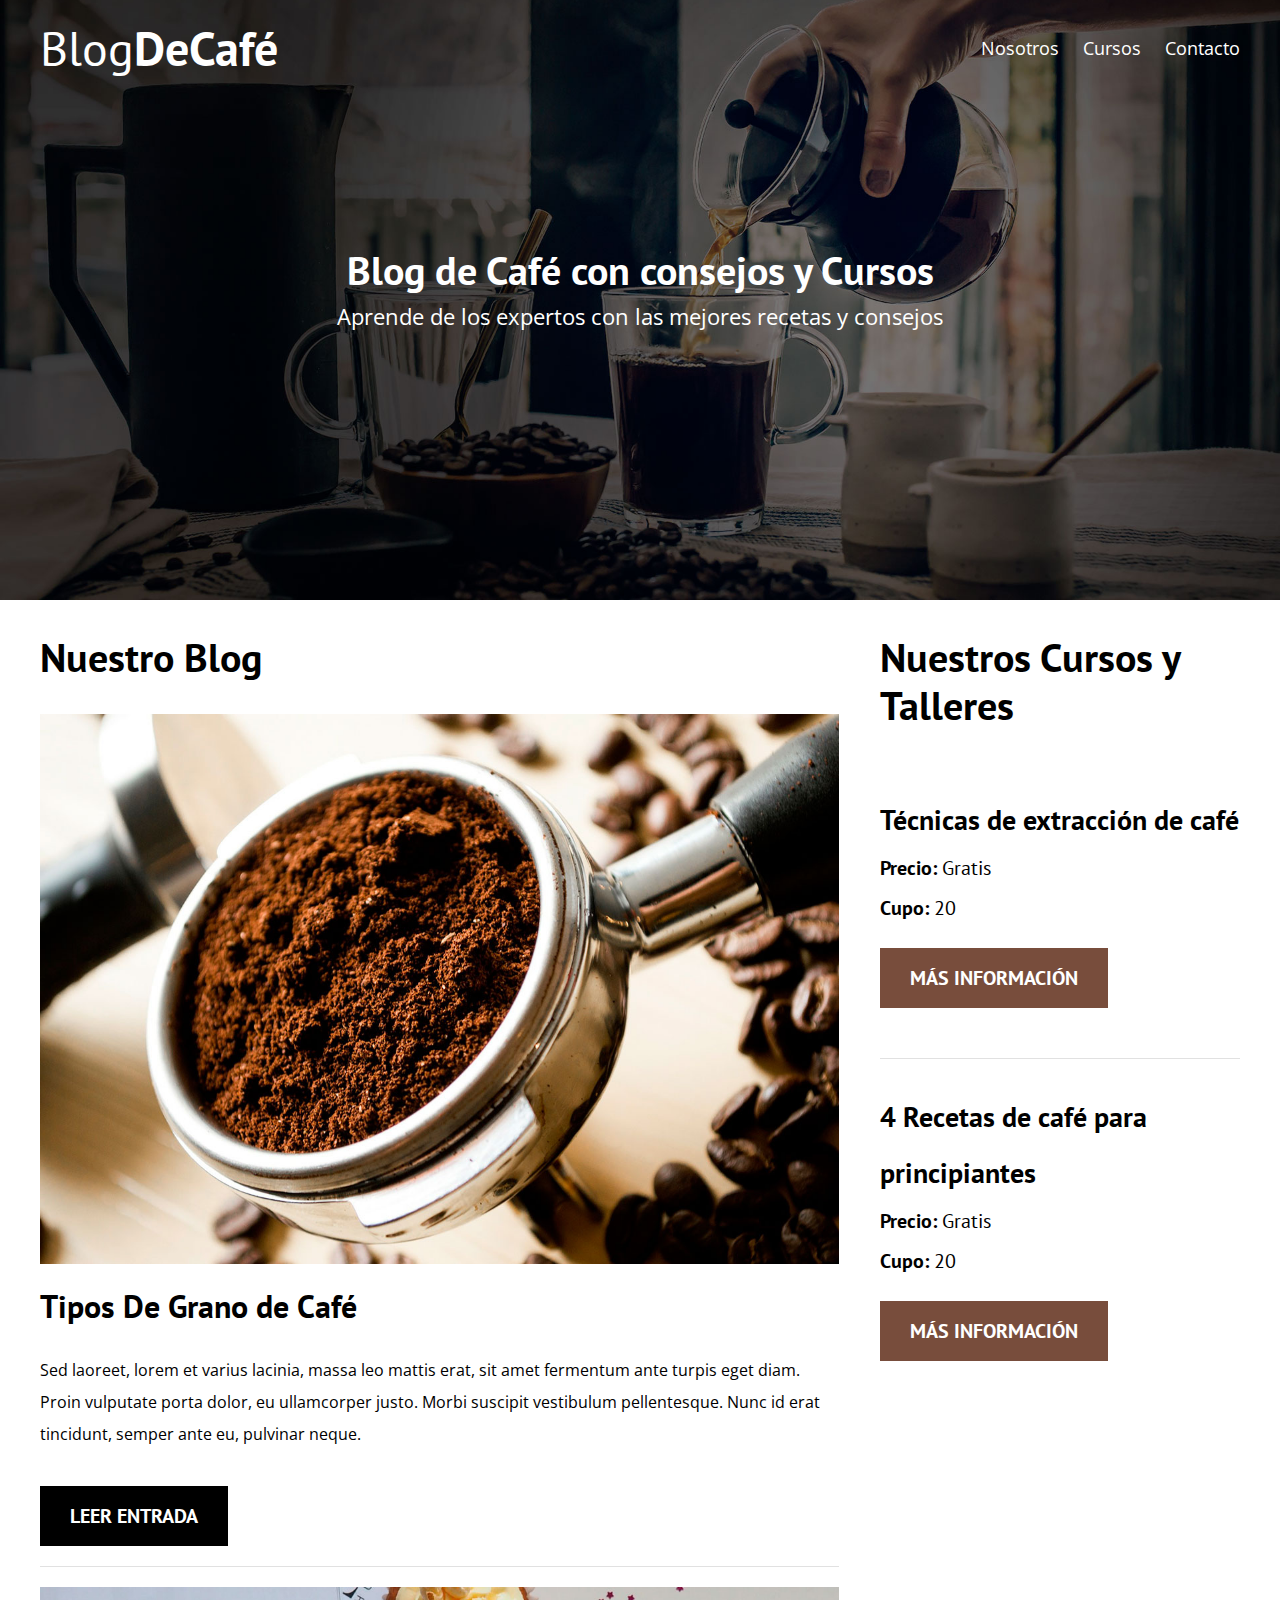
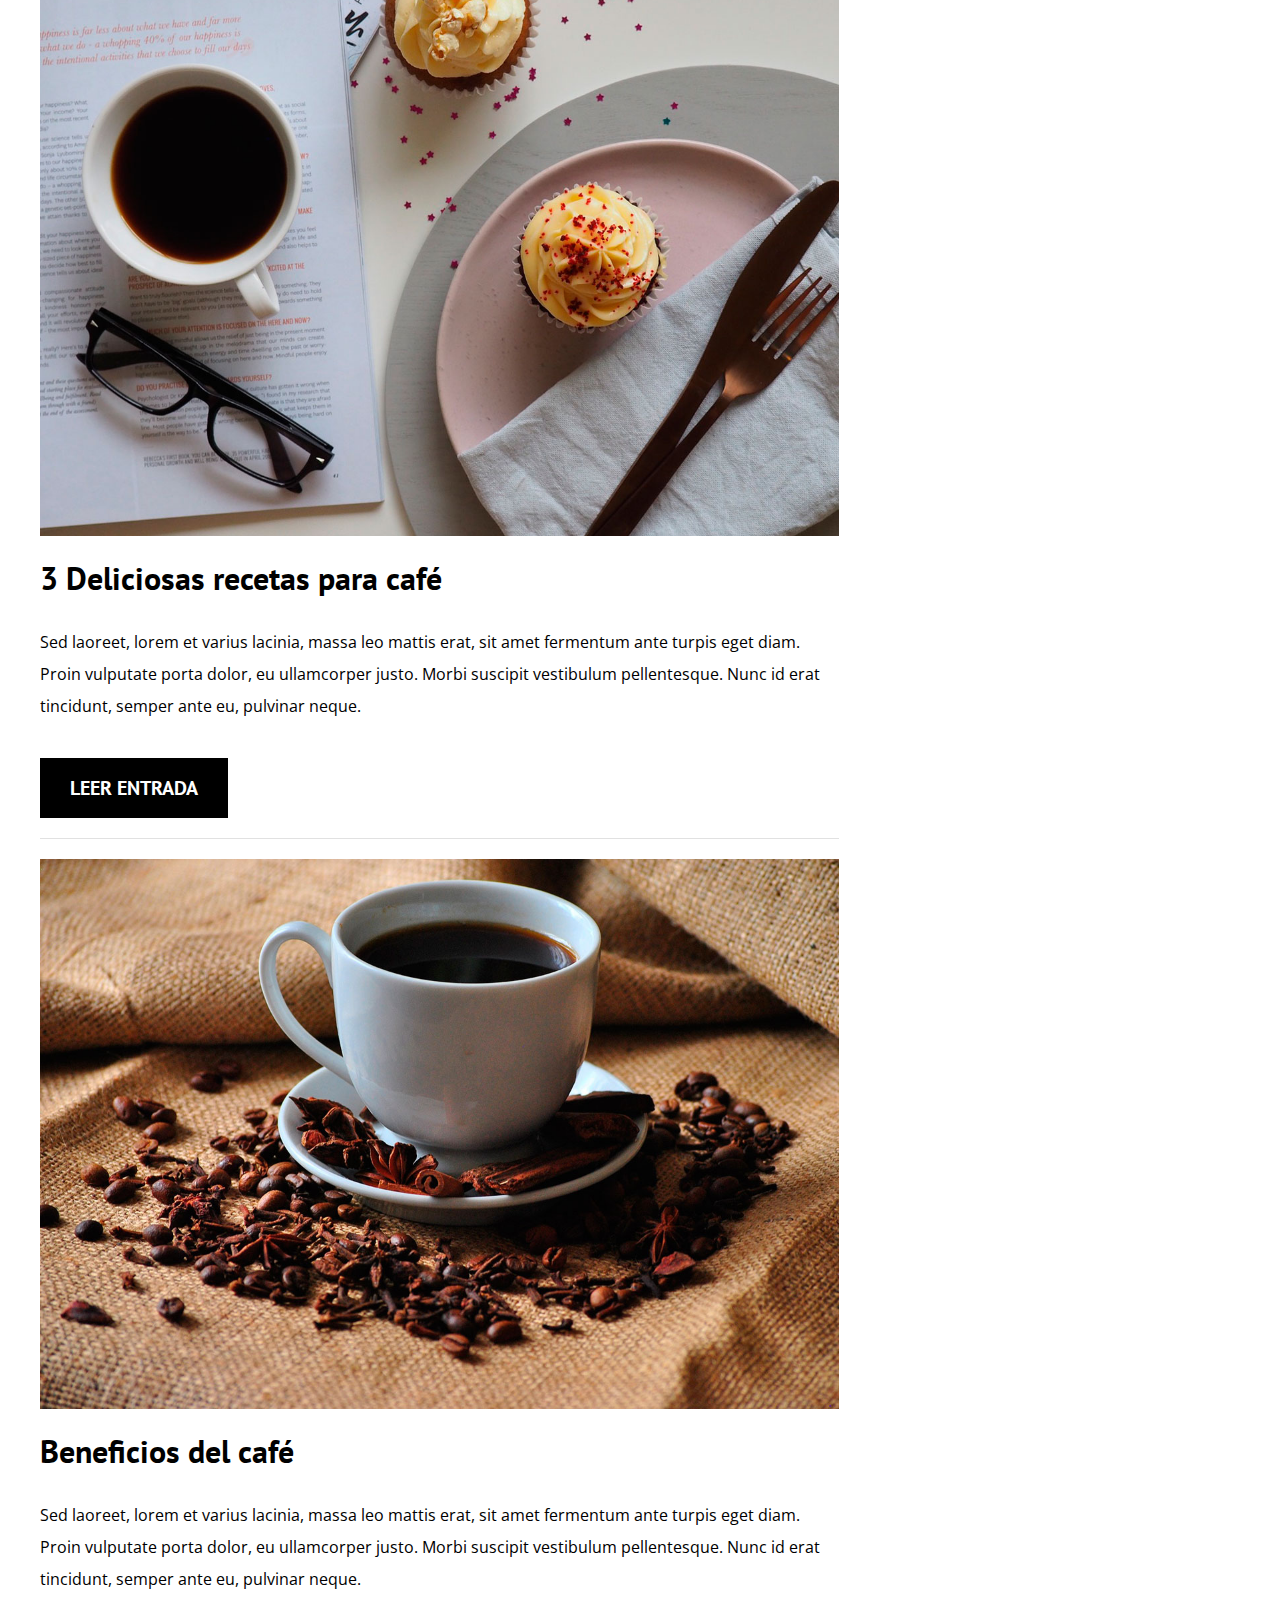
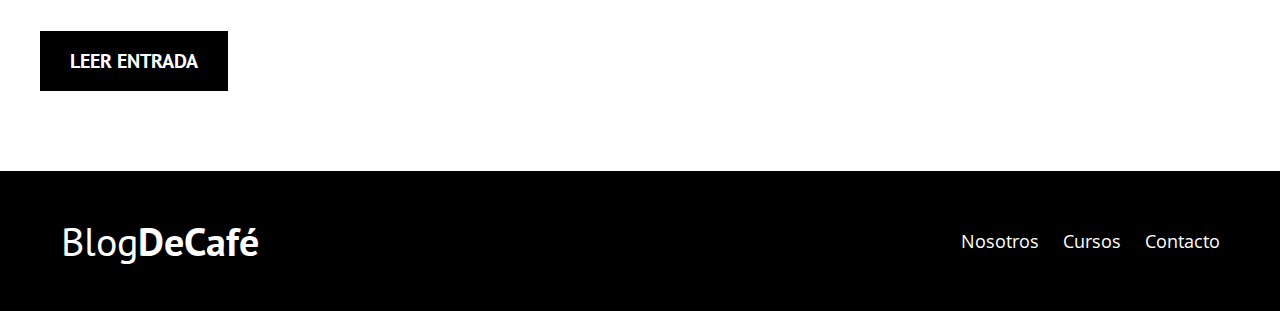
<file: Blog Cafe/index.html>
<!DOCTYPE html>
<html lang="en">
<head>
    <meta charset="UTF-8">
    <meta name="viewport" content="width=device-width, initial-scale=1.0">
    <meta http-equiv="X-UA-Compatible" content="ie=edge">
    <title>Blog de Café</title>
    <link href="https://fonts.googleapis.com/css?family=Open+Sans|PT+Sans:400,700" rel="stylesheet">
    <link rel="stylesheet" href="css/normalize.css">
    <link rel="stylesheet" href="css/style.css">
</head>
<body>

    <header class="site-header">
        <div class="contenedor">
            <div class="barra">
                <a href="/">
                    <h1 class="no-margin">Blog<span>DeCafé</span></h1>
                </a>
                <nav class="navegacion">
                    <a href="nosotros.html">Nosotros</a>
                    <a href="cursos.html">Cursos</a>
                    <a href="contacto.html">Contacto</a>
                </nav>
            </div><!--barra-->

            <div class="texto-header">
                <h2 class="no-margin">Blog de Café con consejos y Cursos</h2>
                <p class="no-margin">Aprende de los expertos con las mejores recetas y consejos</p>
            </div>

        </div><!--contenedor-->
    </header>

    <div class="contenido-principal contenedor">
        <main class="blog">
            <h2>Nuestro Blog</h2>
            <article class="entrada-blog">
                <div class="imagen">
                    <img src="img/blog1.jpg" alt="Imagen blog">
                </div><!--imagen-->
                <div class="contenido-blog">
                    <h3 class="no-margin">Tipos De Grano de Café</h3>
                    <p>Sed laoreet, lorem et varius lacinia, massa leo mattis erat, sit amet fermentum ante turpis eget diam. Proin vulputate porta dolor, eu ullamcorper justo. Morbi suscipit vestibulum pellentesque. Nunc id erat tincidunt, semper ante eu, pulvinar neque.</p>
                    <a href="entrada.html" class="btn btn-primario">Leer Entrada</a>
                </div>
            </article>
            <article class="entrada-blog">
                <div class="imagen">
                    <img src="img/blog2.jpg" alt="Imagen blog">
                </div><!--imagen-->
                <div class="contenido-blog">
                    <h3 class="no-margin">3 Deliciosas recetas para café</h3>
                    <p>Sed laoreet, lorem et varius lacinia, massa leo mattis erat, sit amet fermentum ante turpis eget diam. Proin vulputate porta dolor, eu ullamcorper justo. Morbi suscipit vestibulum pellentesque. Nunc id erat tincidunt, semper ante eu, pulvinar neque.</p>
                    <a href="entrada.html" class="btn btn-primario">Leer Entrada</a>
                </div>
            </article>
            <article class="entrada-blog">
                <div class="imagen">
                    <img src="img/blog3.jpg" alt="Imagen blog">
                </div><!--imagen-->
                <div class="contenido-blog">
                    <h3 class="no-margin">Beneficios del café</h3>
                    <p>Sed laoreet, lorem et varius lacinia, massa leo mattis erat, sit amet fermentum ante turpis eget diam. Proin vulputate porta dolor, eu ullamcorper justo. Morbi suscipit vestibulum pellentesque. Nunc id erat tincidunt, semper ante eu, pulvinar neque.</p>
                    <a href="entrada.html" class="btn btn-primario">Leer Entrada</a>
                </div>
            </article>
        </main>
        <aside class="cursos">
            <h2>Nuestros Cursos y Talleres</h2>

            <ul class="cursos-lista">
                <li class="curso">
                    <h4 class="no-margin">Técnicas de extracción de café</h4>
                    <p class="no-margin">Precio: <span>Gratis</span> </p>
                    <p class="no-margin">Cupo: <span>20</span> </p>
                    <a href="cursos.html" class="btn btn-secundario">Más Información</a>
                </li>
                <li class="curso">
                    <h4 class="no-margin">4 Recetas de café para principiantes</h4>
                    <p class="no-margin">Precio: <span>Gratis</span> </p>
                    <p class="no-margin">Cupo: <span>20</span> </p>
                    <a href="cursos.html" class="btn btn-secundario">Más Información</a>
                </li>
            </ul>
        </aside>
    </div><!--contenido-principal-->
    
    <footer class="site-footer">
        <div class="contenedor">
            <div class="barra">
                <p class="no-margin">Blog<span>DeCafé</span></p>

                <nav class="navegacion">
                    <a href="nosotros.html">Nosotros</a>
                    <a href="cursos.html">Cursos</a>
                    <a href="contacto.html">Contacto</a>
                </nav>
            </div>
        </div>
    </footer>
</body>
</html>
</file>
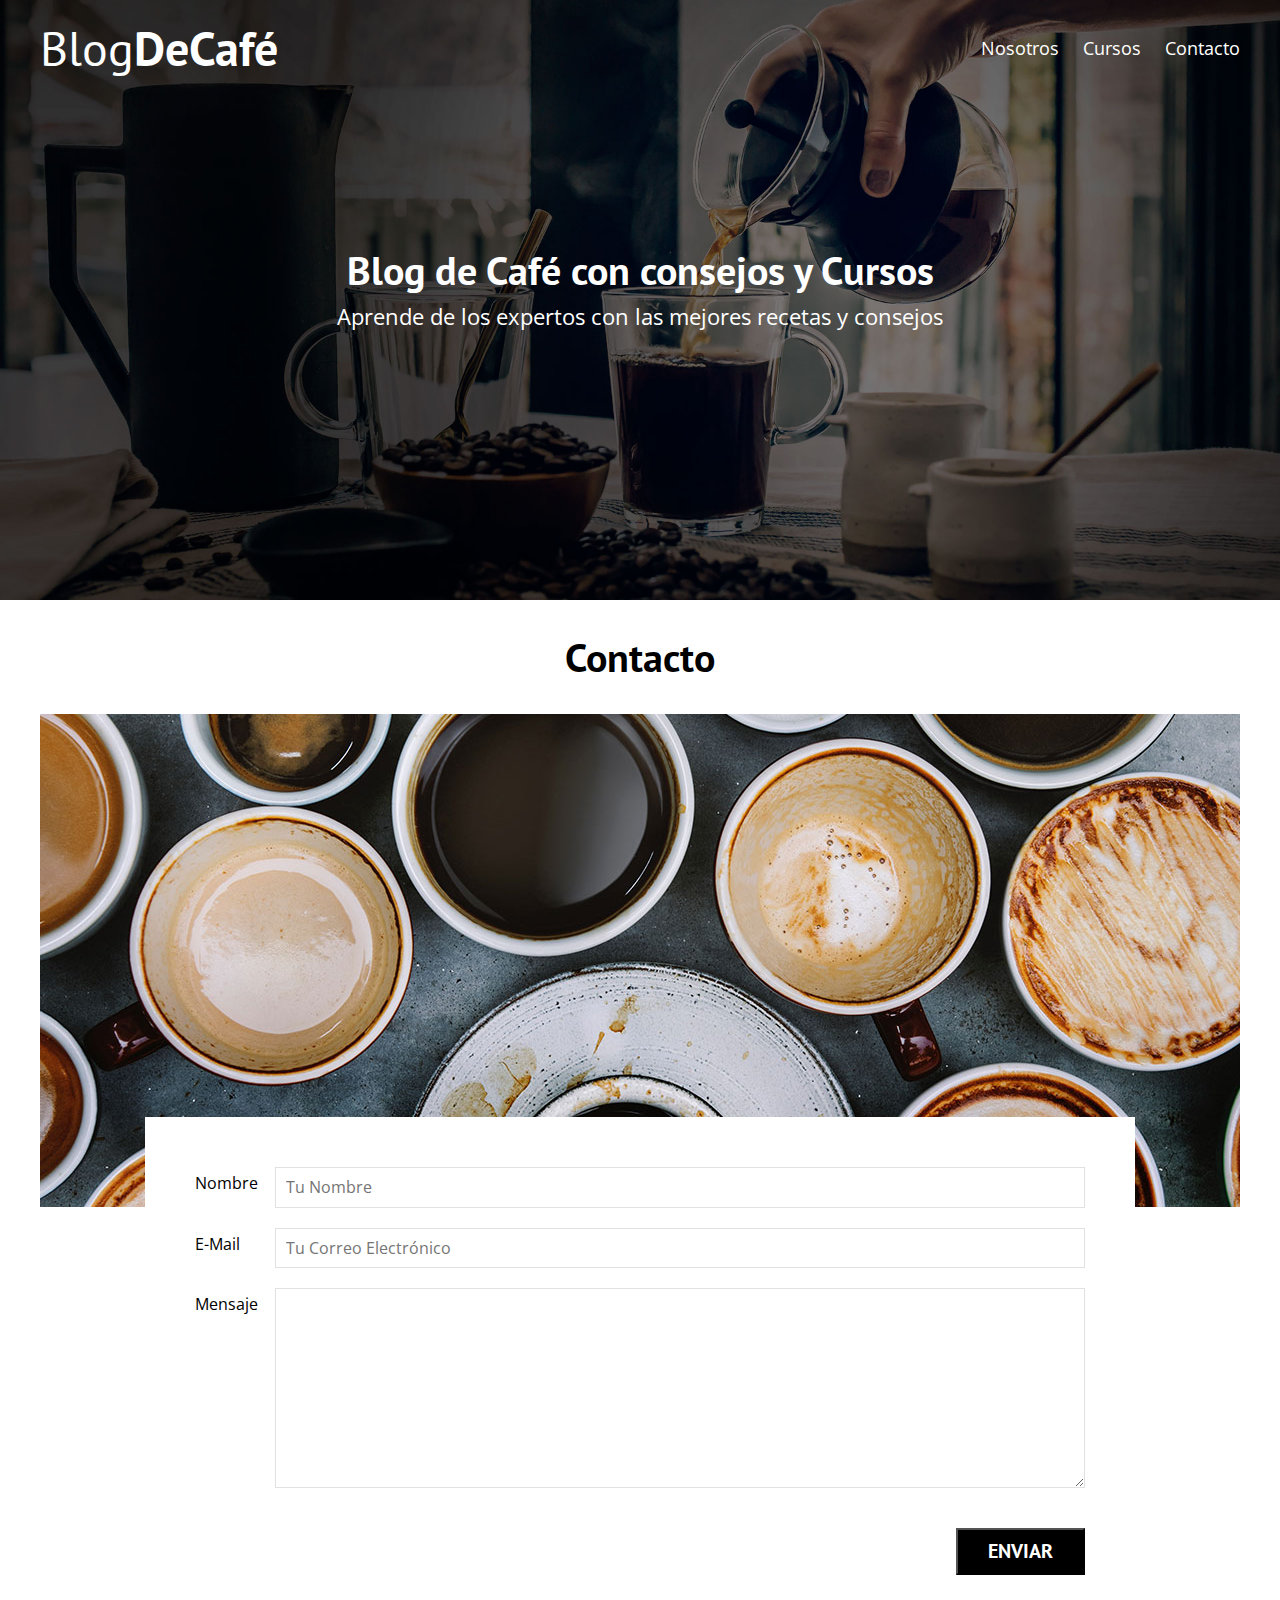
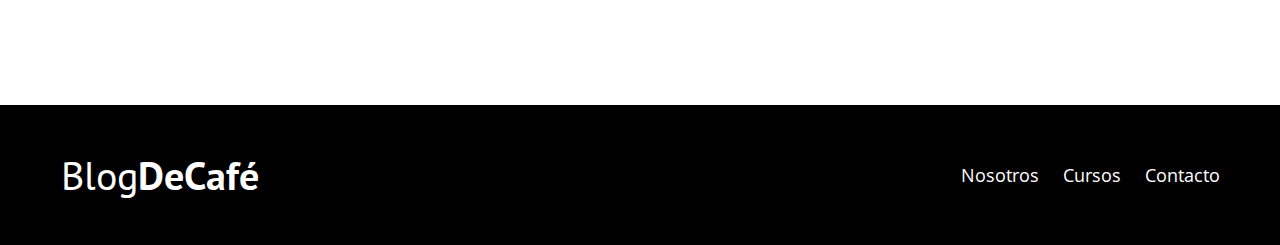
<file: Blog Cafe/contacto.html>
<!DOCTYPE html>
<html lang="en">
<head>
    <meta charset="UTF-8">
    <meta name="viewport" content="width=device-width, initial-scale=1.0">
    <meta http-equiv="X-UA-Compatible" content="ie=edge">
    <title>Blog de Café</title>
    <link href="https://fonts.googleapis.com/css?family=Open+Sans|PT+Sans:400,700" rel="stylesheet">
    <link rel="stylesheet" href="css/normalize.css">
    <link rel="stylesheet" href="css/style.css">
</head>
<body>

    <header class="site-header">
        <div class="contenedor">
            <div class="barra">
                <a href="/">
                    <h1 class="no-margin">Blog<span>DeCafé</span></h1>
                </a>
                <nav class="navegacion">
                    <a href="nosotros.html">Nosotros</a>
                    <a href="cursos.html">Cursos</a>
                    <a href="contacto.html">Contacto</a>
                </nav>
            </div><!--barra-->

            <div class="texto-header">
                <h2 class="no-margin">Blog de Café con consejos y Cursos</h2>
                <p class="no-margin">Aprende de los expertos con las mejores recetas y consejos</p>
            </div>

        </div><!--contenedor-->
    </header>


    
    <main class="contenedor">
        <h2 class="centrar-texto">Contacto</h2>

        <div class="grid centrar-columnas">
            <div class="columnas-12">
                <img src="img/contacto.jpg" alt="imagen contacto">
            </div>

            <div class="columnas-10 formulario-contacto">
                <form action="#">
                    <div class="campo">
                        <label for="nombre">Nombre</label>
                        <input type="text" id="nombre" placeholder="Tu Nombre">
                    </div>
                    <div class="campo">
                        <label for="email">E-Mail</label>
                        <input type="email" id="email" placeholder="Tu Correo Electrónico">
                    </div>
                    <div class="campo mensaje">
                        <label for="mensaje">Mensaje</label>
                        <textarea id="mensaje"></textarea>
                    </div>
                    <div class="campo enviar">
                        <input type="submit" value="Enviar" class="btn btn-primario">
                    </div>
                </form>
            </div>
        </div>

    </main>


    <footer class="site-footer">
        <div class="contenedor">
            <div class="barra">
                <p class="no-margin">Blog<span>DeCafé</span></p>

                <nav class="navegacion">
                    <a href="nosotros.html">Nosotros</a>
                    <a href="cursos.html">Cursos</a>
                    <a href="contacto.html">Contacto</a>
                </nav>
            </div>
        </div>
    </footer>
</body>
</html>
</file>
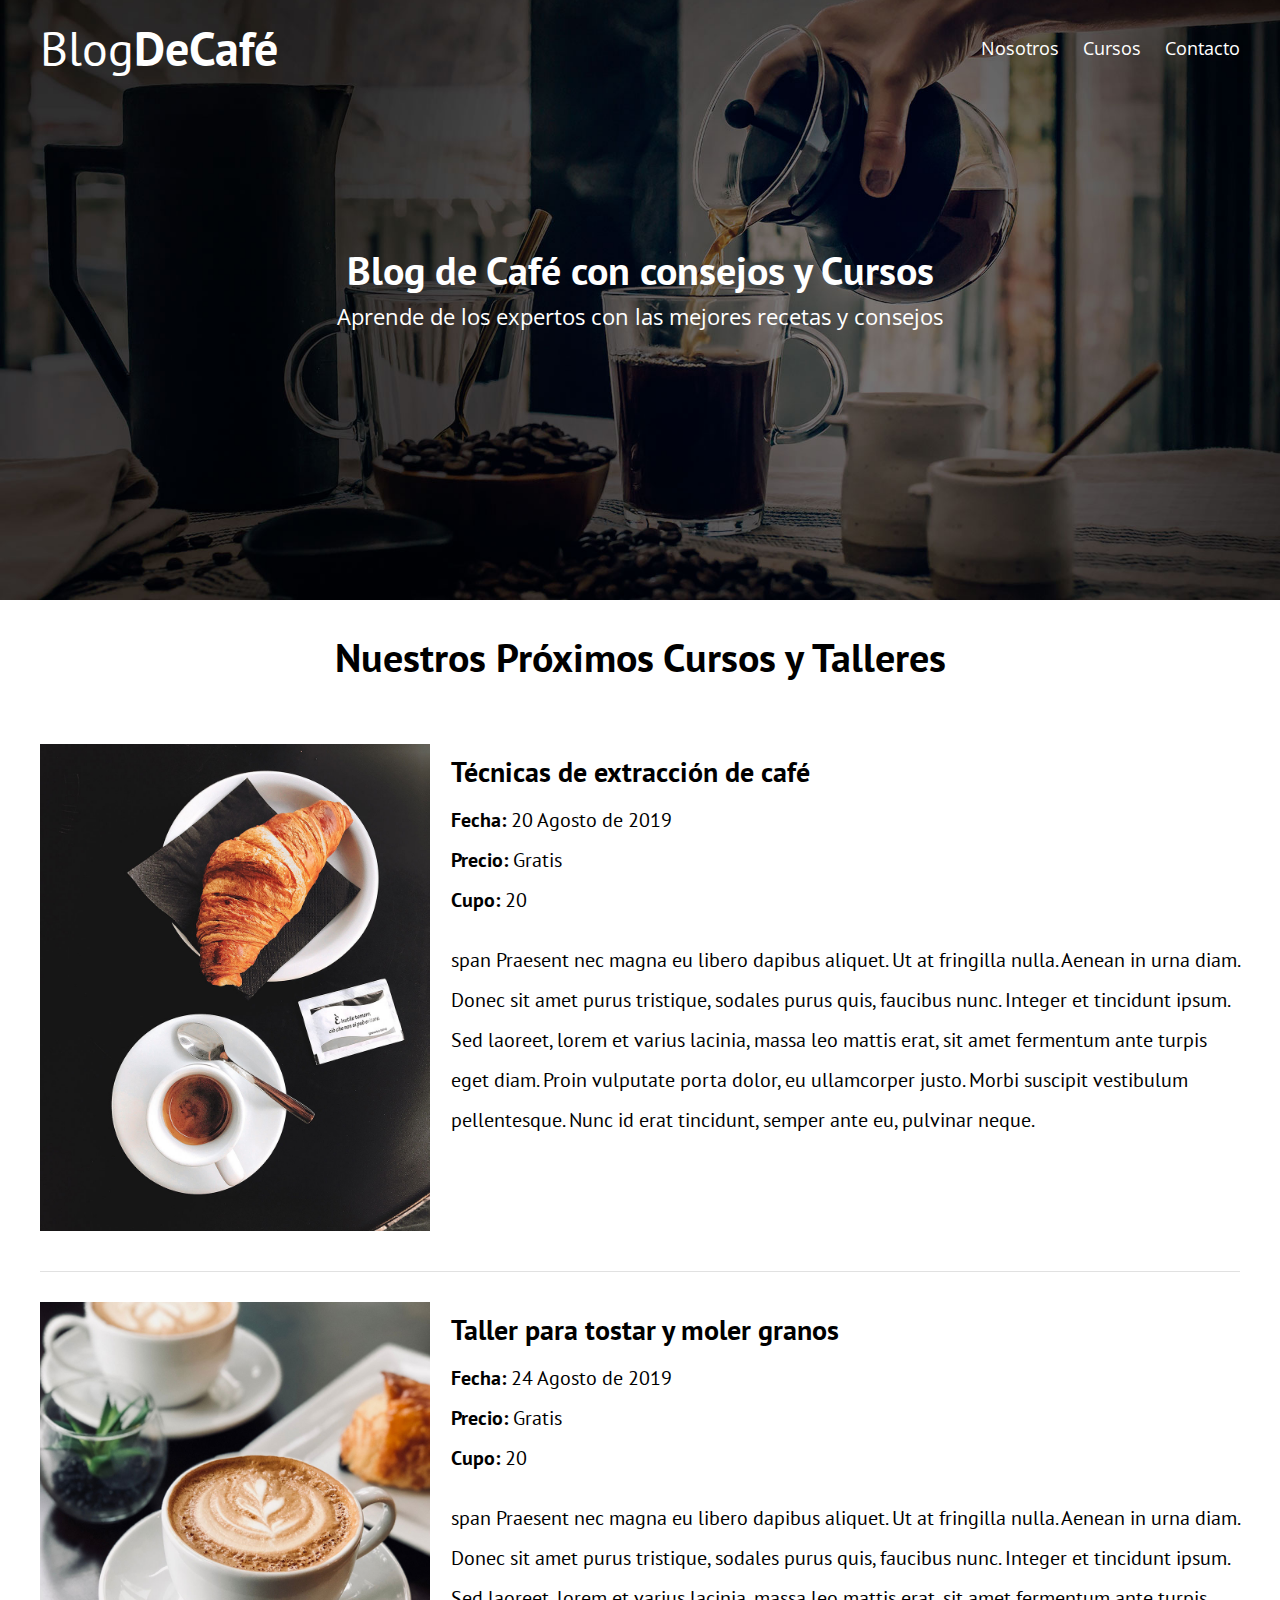
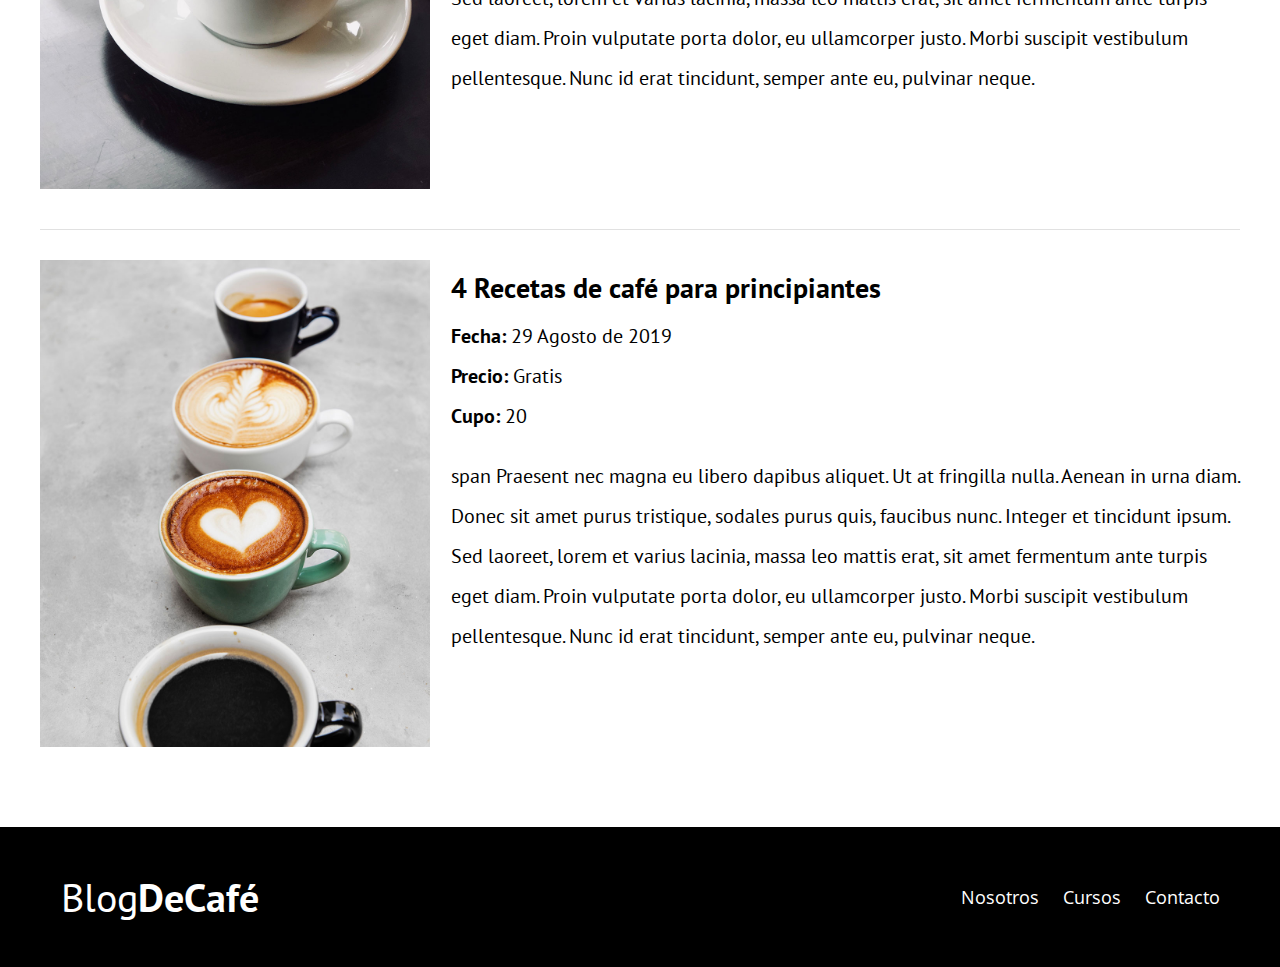
<file: Blog Cafe/cursos.html>
<!DOCTYPE html>
<html lang="en">
<head>
    <meta charset="UTF-8">
    <meta name="viewport" content="width=device-width, initial-scale=1.0">
    <meta http-equiv="X-UA-Compatible" content="ie=edge">
    <title>Blog de Café</title>
    <link href="https://fonts.googleapis.com/css?family=Open+Sans|PT+Sans:400,700" rel="stylesheet">
    <link rel="stylesheet" href="css/normalize.css">
    <link rel="stylesheet" href="css/style.css">
</head>
<body>

    <header class="site-header">
        <div class="contenedor">
            <div class="barra">
                <a href="/">
                    <h1 class="no-margin">Blog<span>DeCafé</span></h1>
                </a>
                <nav class="navegacion">
                    <a href="nosotros.html">Nosotros</a>
                    <a href="cursos.html">Cursos</a>
                    <a href="contacto.html">Contacto</a>
                </nav>
            </div><!--barra-->

            <div class="texto-header">
                <h2 class="no-margin">Blog de Café con consejos y Cursos</h2>
                <p class="no-margin">Aprende de los expertos con las mejores recetas y consejos</p>
            </div>

        </div><!--contenedor-->
    </header>

    <main class="contenedor">
        <h2 class="centrar-texto">Nuestros Próximos Cursos y Talleres</h2>

        <article class="curso grid">
            <div class="columnas-4">
                <img src="img/curso1.jpg" alt="Imagen Curso">
            </div>
            <div class="columnas-8">
                <h4 class="no-margin">Técnicas de extracción de café</h4>
                <p class="no-margin">Fecha: <span>20 Agosto de 2019</span> </p>
                <p class="no-margin">Precio: <span>Gratis</span> </p>
                <p class="no-margin">Cupo: <span>20</span> </p>

                <p class="descripcion">span Praesent nec magna eu libero dapibus aliquet. Ut at fringilla nulla. Aenean in urna diam. Donec sit amet purus tristique, sodales purus quis, faucibus nunc. Integer et tincidunt ipsum. Sed laoreet, lorem et varius lacinia, massa leo mattis erat, sit amet fermentum ante turpis eget diam. Proin vulputate porta dolor, eu ullamcorper justo. Morbi suscipit vestibulum pellentesque. Nunc id erat tincidunt, semper ante eu, pulvinar neque.</p>
            </div>
        </article>

        <article class="curso grid">
            <div class="columnas-4">
                <img src="img/curso2.jpg" alt="Imagen Curso">
            </div>
            <div class="columnas-8">
                <h4 class="no-margin">Taller para tostar y moler granos</h4>
                <p class="no-margin">Fecha: <span>24 Agosto de 2019</span> </p>
                <p class="no-margin">Precio: <span>Gratis</span> </p>
                <p class="no-margin">Cupo: <span>20</span> </p>

                <p class="descripcion">span Praesent nec magna eu libero dapibus aliquet. Ut at fringilla nulla. Aenean in urna diam. Donec sit amet purus tristique, sodales purus quis, faucibus nunc. Integer et tincidunt ipsum. Sed laoreet, lorem et varius lacinia, massa leo mattis erat, sit amet fermentum ante turpis eget diam. Proin vulputate porta dolor, eu ullamcorper justo. Morbi suscipit vestibulum pellentesque. Nunc id erat tincidunt, semper ante eu, pulvinar neque.</p>
            </div>
        </article>
    
        <article class="curso grid">
            <div class="columnas-4">
                <img src="img/curso3.jpg" alt="Imagen Curso">
            </div>
            <div class="columnas-8">
                <h4 class="no-margin">4 Recetas de café para principiantes</h4>
                <p class="no-margin">Fecha: <span>29 Agosto de 2019</span> </p>
                <p class="no-margin">Precio: <span>Gratis</span> </p>
                <p class="no-margin">Cupo: <span>20</span> </p>

                <p class="descripcion">span Praesent nec magna eu libero dapibus aliquet. Ut at fringilla nulla. Aenean in urna diam. Donec sit amet purus tristique, sodales purus quis, faucibus nunc. Integer et tincidunt ipsum. Sed laoreet, lorem et varius lacinia, massa leo mattis erat, sit amet fermentum ante turpis eget diam. Proin vulputate porta dolor, eu ullamcorper justo. Morbi suscipit vestibulum pellentesque. Nunc id erat tincidunt, semper ante eu, pulvinar neque.</p>
            </div>
        </article>
    </main>

    <footer class="site-footer">
        <div class="contenedor">
            <div class="barra">
                <p class="no-margin">Blog<span>DeCafé</span></p>

                <nav class="navegacion">
                    <a href="nosotros.html">Nosotros</a>
                    <a href="cursos.html">Cursos</a>
                    <a href="contacto.html">Contacto</a>
                </nav>
            </div>
        </div>
    </footer>
</body>
</html>
</file>
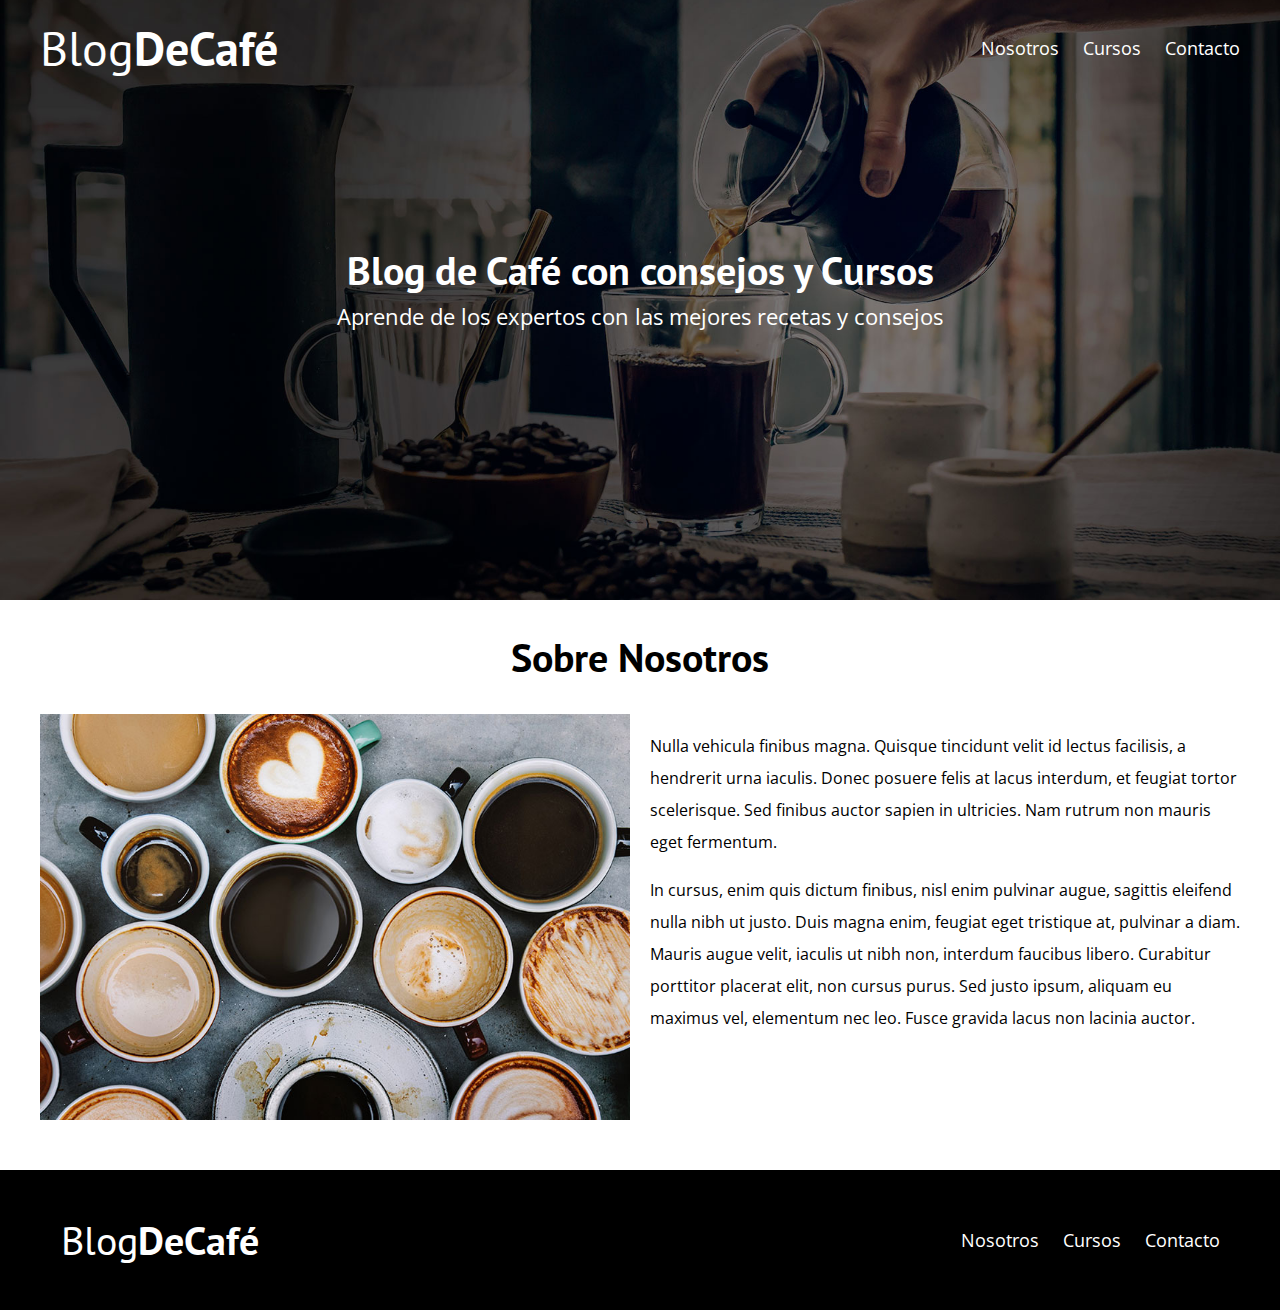
<file: Blog Cafe/nosotros.html>
<!DOCTYPE html>
<html lang="en">
<head>
    <meta charset="UTF-8">
    <meta name="viewport" content="width=device-width, initial-scale=1.0">
    <meta http-equiv="X-UA-Compatible" content="ie=edge">
    <title>Blog de Café</title>
    <link href="https://fonts.googleapis.com/css?family=Open+Sans|PT+Sans:400,700" rel="stylesheet">
    <link rel="stylesheet" href="css/normalize.css">
    <link rel="stylesheet" href="css/style.css">
</head>
<body>

    <header class="site-header">
        <div class="contenedor">
            <div class="barra">
                <a href="/">
                    <h1 class="no-margin">Blog<span>DeCafé</span></h1>
                </a>
                <nav class="navegacion">
                    <a href="nosotros.html">Nosotros</a>
                    <a href="cursos.html">Cursos</a>
                    <a href="contacto.html">Contacto</a>
                </nav>
            </div><!--barra-->

            <div class="texto-header">
                <h2 class="no-margin">Blog de Café con consejos y Cursos</h2>
                <p class="no-margin">Aprende de los expertos con las mejores recetas y consejos</p>
            </div>

        </div><!--contenedor-->
    </header>


    <main class="contenedor">
        <h2 class="centrar-texto">Sobre Nosotros</h2>
        <div class="grid">
            <div class="columnas-6">
                <img src="img/nosotros.jpg" alt="Imagen Nosotros">
            </div>
            <div class="columnas-6">
                <p>Nulla vehicula finibus magna. Quisque tincidunt velit id lectus facilisis, a hendrerit urna iaculis. Donec posuere felis at lacus interdum, et feugiat tortor scelerisque. Sed finibus auctor sapien in ultricies. Nam rutrum non mauris eget fermentum.</p>
                
                <p>In cursus, enim quis dictum finibus, nisl enim pulvinar augue, sagittis eleifend nulla nibh ut justo. Duis magna enim, feugiat eget tristique at, pulvinar a diam. Mauris augue velit, iaculis ut nibh non, interdum faucibus libero. Curabitur porttitor placerat elit, non cursus purus. Sed justo ipsum, aliquam eu maximus vel, elementum nec leo. Fusce gravida lacus non lacinia auctor.</p>
            </div>
        </div>
    </main>


    <footer class="site-footer">
        <div class="contenedor">
            <div class="barra">
                <p class="no-margin">Blog<span>DeCafé</span></p>

                <nav class="navegacion">
                    <a href="nosotros.html">Nosotros</a>
                    <a href="cursos.html">Cursos</a>
                    <a href="contacto.html">Contacto</a>
                </nav>
            </div>
        </div>
    </footer>
</body>
</html>
</file>
<file: Blog Cafe/css/style.css>
html {
    box-sizing: border-box;
    font-size: 62.5%;
    /** 1rem = 10px **/
}

*,
*:before,
*:after {
    box-sizing: inherit;
}

body {
    font-family: 'Open Sans', sans-serif;
    font-size: 1.6rem;
    line-height: 2;
}


/** Globales **/

.contenedor {
    max-width: 1200px;
    width: 95%;
    margin: 0 auto;
}

h1,
h2,
h3,
h4 {
    font-family: 'PT Sans', sans-serif;
}

h1 {
    font-size: 4.8rem;
}

h2 {
    font-size: 4rem;
    line-height: 1.2;
}

h3 {
    font-size: 3.2rem;
}

h4 {
    font-size: 2.8rem;
}

img {
    max-width: 100%;
}


/** Utilidades **/

.centrar-texto {
    text-align: center;
}

.no-margin {
    margin: 0;
}


/** Grid **/

@media (min-width: 768px) {
    .grid {
        display: flex;
        justify-content: space-between;
        flex-wrap: wrap;
    }
    .centrar-columnas {
        justify-content: center;
    }
    .columnas-4 {
        flex: 0 0 calc(33.3% - 1rem);
    }
    .columnas-6 {
        flex: 0 0 calc(50% - 1rem);
    }
    .columnas-8 {
        flex: 0 0 calc(66.6% - 1rem);
    }
    .columnas-10 {
        flex: 0 0 calc(83.3% - 1rem);
    }
    .columnas-12 {
        flex: 0 0 100%;
    }
}


/** Botones **/

.btn {
    display: block;
    text-align: center;
    padding: 1rem 3rem;
    margin: 2rem 0;
    color: #ffffff;
    text-decoration: none;
    font-family: 'PT Sans', sans-serif;
    font-weight: 700;
    text-transform: uppercase;
    font-size: 2rem;
    flex: 0 0 100%;
}

.btn:hover {
    cursor: pointer;
}

@media (min-width: 768px) {
    .btn {
        display: inline-block;
        flex: 0 0 auto;
    }
}

.btn-primario {
    background-color: #000000;
}

.btn-secundario {
    background-color: #784d3c;
}


/** Header **/

@media (min-width:768px) {
    .barra {
        display: flex;
        justify-content: space-between;
        align-items: center;
    }
}

.site-header {
    background-image: url(../img/banner.jpg);
    background-repeat: no-repeat;
    background-position: center center;
    background-size: cover;
    height: 60rem;
}

.site-header a {
    color: #ffffff;
    text-decoration: none;
}

.site-header h1 {
    text-align: center;
    font-weight: 400;
}

.site-header h1 span {
    font-weight: 700;
}


/** Navegacion **/

.navegacion a {
    text-align: center;
    display: block;
    font-size: 1.8rem;
    color: #ffffff;
    text-decoration: none;
}

@media (min-width: 768px) {
    .navegacion a {
        display: inline;
        margin-right: 2rem;
    }
    .navegacion a:last-of-type {
        margin: 0;
    }
}


/** header texto **/

.texto-header {
    color: #ffffff;
    text-align: center;
    margin-top: 5rem;
}

@media (min-width: 768px) {
    .texto-header {
        margin-top: 15rem;
    }
}

.texto-header p {
    font-size: 2.2rem;
}


/** Contenido Principal HOME **/

.contenido-principal {
    display: flex;
    flex-wrap: wrap;
}

.blog,
.cursos {
    flex: 0 0 100%;
}

.cursos {
    order: -1;
}

@media (min-width: 768px) {
    .contenido-principal {
        justify-content: space-between;
    }
    .blog {
        flex-basis: 66.6%;
    }
    .cursos {
        flex-basis: calc(33.3% - 4rem);
        order: 2;
    }
}


/** Opcional **/

.entrada-blog {
    margin-bottom: 2rem;
    border-bottom: 1px solid #e1e1e1;
}

.entrada-blog:last-of-type {
    border: none;
}


/** Cursos Sidebar **/

.cursos-lista {
    padding: 0;
    list-style: none;
}

.curso {
    padding-top: 3rem;
    padding-bottom: 3rem;
    border-bottom: 1px solid #e1e1e1;
}

.curso:last-of-type {
    border-bottom: none;
}

.curso p {
    font-family: 'PT Sans', sans-serif;
    font-weight: 700;
    font-size: 2rem;
}

.curso p span,
.curso p.descripcion {
    font-weight: 400;
}


/** Footer **/

.site-footer {
    background-color: #000000;
    padding: 3rem;
    margin-top: 4rem;
}

.site-footer p {
    color: #ffffff;
    font-size: 4rem;
    font-weight: 400;
    font-family: 'PT Sans', sans-serif;
    text-align: center;
}

.site-footer p span {
    font-weight: 700;
}


/** Contacto **/

.formulario-contacto {
    background-color: #ffffff;
    padding: 5rem;
}

@media (min-width: 768px) {
    .formulario-contacto {
        margin-top: -10rem;
    }
}

.formulario-contacto .campo {
    display: flex;
    justify-content: space-between;
    margin-bottom: 2rem;
}

.formulario-contacto .campo label {
    flex: 0 0 8rem;
}

.formulario-contacto .campo input:not([type="submit"]),
.formulario-contacto textarea {
    flex: 1;
    border: 1px solid #e1e1e1;
    padding: 1rem;
}

.formulario-contacto textarea {
    height: 20rem;
}

.formulario-contacto .enviar {
    display: flex;
    justify-content: flex-end;
}
</file>
